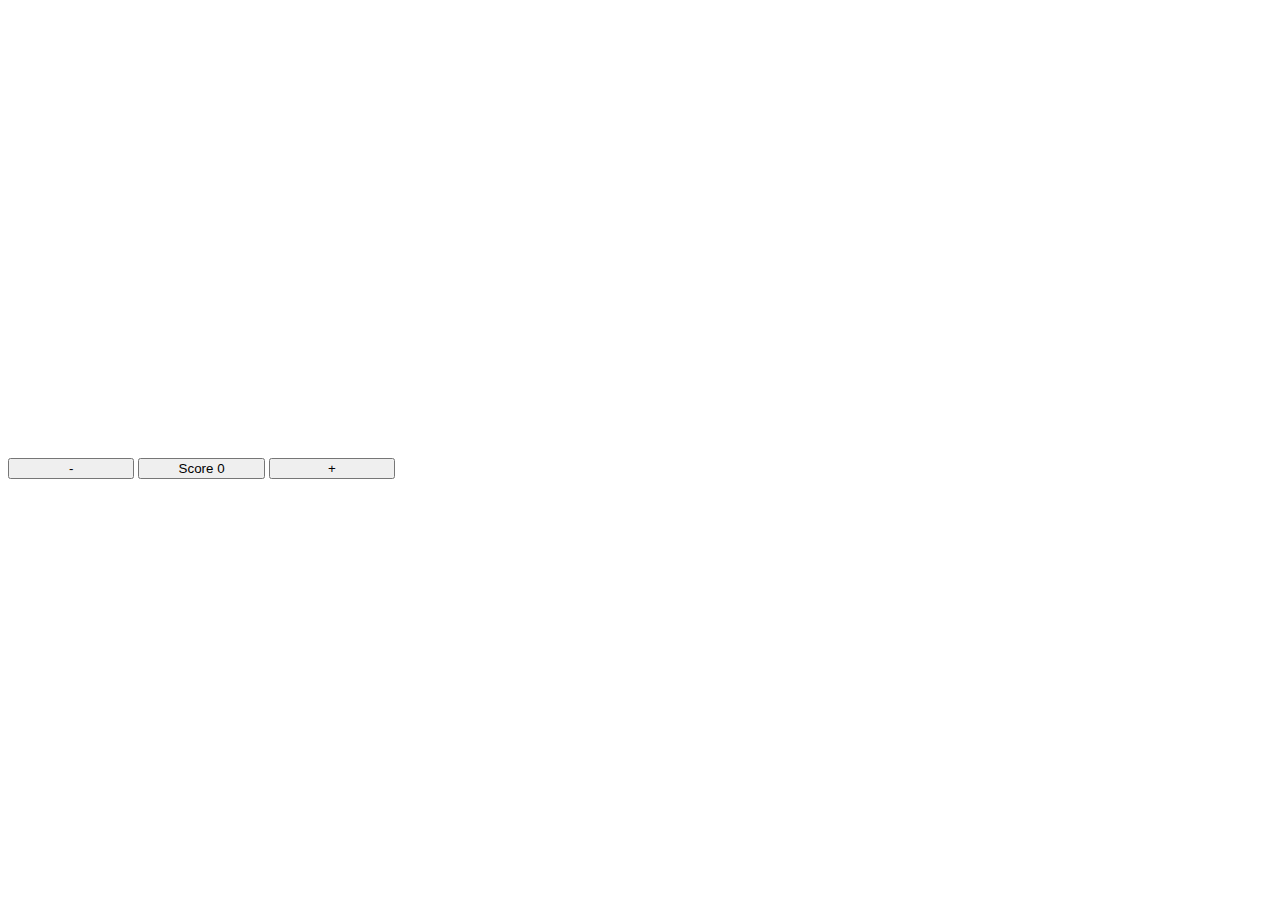
<file: Exercice bonus/index.html>
<!DOCTYPE html>
<html lang="fr">

<head>
    <meta charset="UTF-8">
    <meta name="viewport" content="width=device-width, initial-scale=1.0">
    <link href="https://cdn.jsdelivr.net/npm/bootstrap@5.0.0-beta1/dist/css/bootstrap.min.css" rel="stylesheet"
        integrity="sha384-giJF6kkoqNQ00vy+HMDP7azOuL0xtbfIcaT9wjKHr8RbDVddVHyTfAAsrekwKmP1" crossorigin="anonymous">
    <link rel="stylesheet" href="style.css" type="text/css">
    <title>Document</title>
</head>

<body>
    <div id="container-fluid" class="text-center">
        <div id="container-2">
        <button type="button" class="btn btn-danger" onclick="moin()" id="moin" name="moin">-</button>
        <button type="button" class="btn btn-primary">
            Score <span id="compteur" class="badge bg-secondary">0</span>
        </button>
        <button type="button" class="btn btn-primary " onclick="plus()" id="plus" name="plus">+</button>
    </div>
    </div>
    <script src="main.js"></script>
    <script src="https://cdn.jsdelivr.net/npm/bootstrap@5.0.0-beta1/dist/js/bootstrap.bundle.min.js"
        integrity="sha384-ygbV9kiqUc6oa4msXn9868pTtWMgiQaeYH7/t7LECLbyPA2x65Kgf80OJFdroafW"
        crossorigin="anonymous"></script>

</body>

</html>
</file>
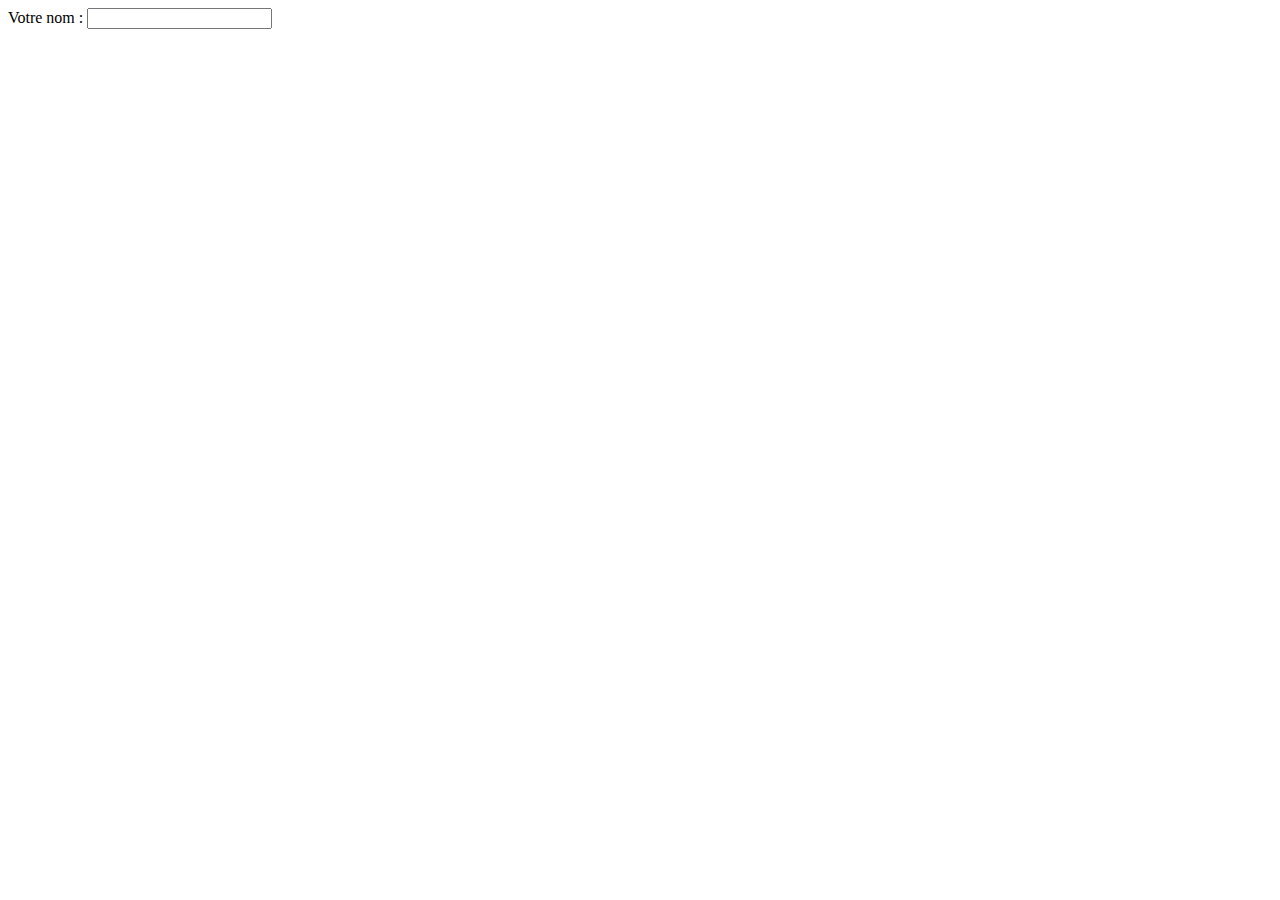
<file: Exercice_2pt2/index.html>
<!DOCTYPE html>
<html>
<head>
  <meta charset="utf-8" />
  <title>Exercice 2</title>
</head>
<body>
  <form>
    <label for="lastname">Votre nom  : </label><input type="text" onblur="alert('Merci de votre participation')" name="lastname" id="lastname"/>
  </form>
</body>
</html>
</file>
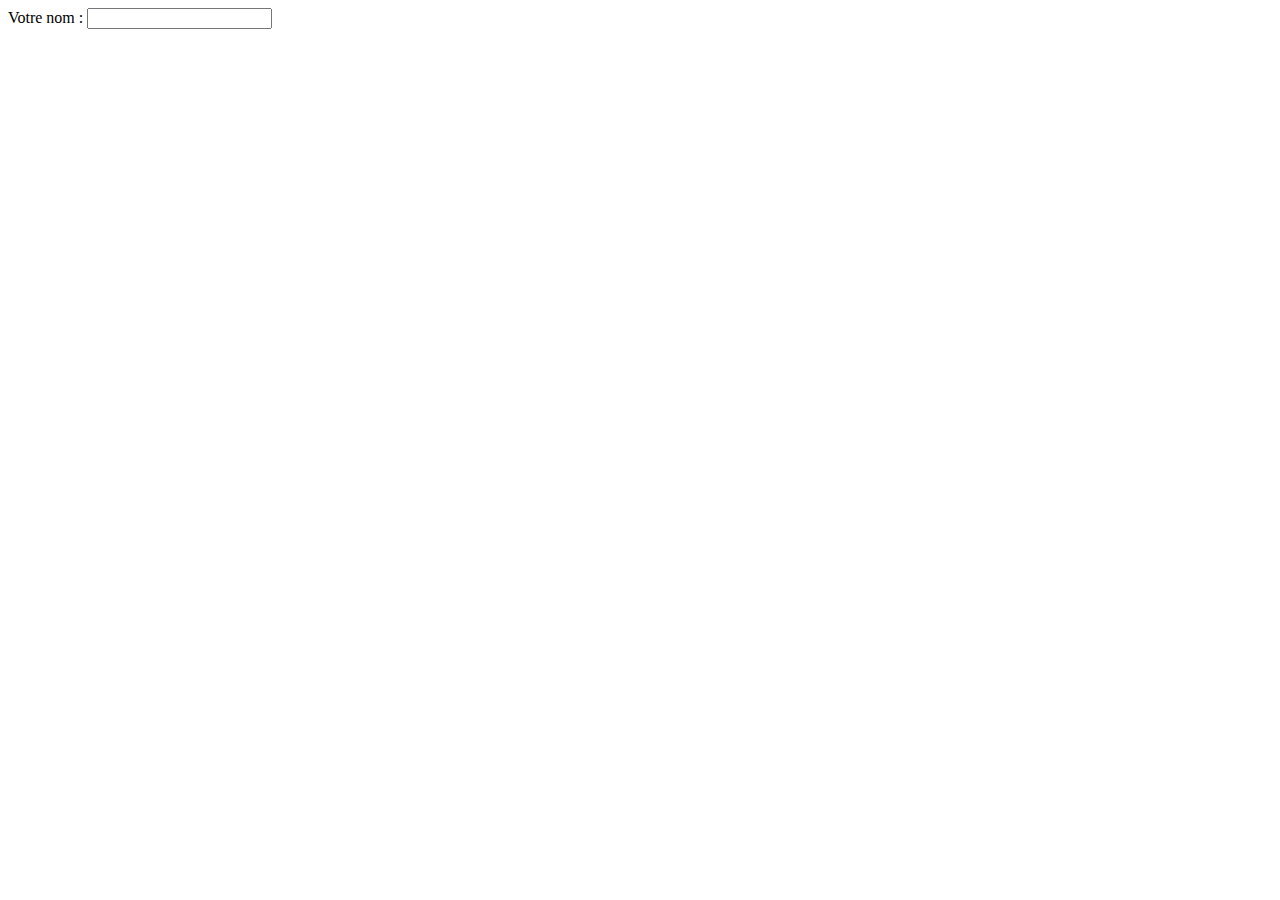
<file: Exercice_3pt2/index.html>
<!DOCTYPE html>
<html>
<head>
  <meta charset="utf-8" />
  <title>Exercice 3</title>
</head>
<body>
  <form>
    <label for="lastname">Votre nom  : </label><input onkeyup="alert(this.value);" type="text" name="lastname" id="lastname" />
  </form>
</body>
</html>
</file>
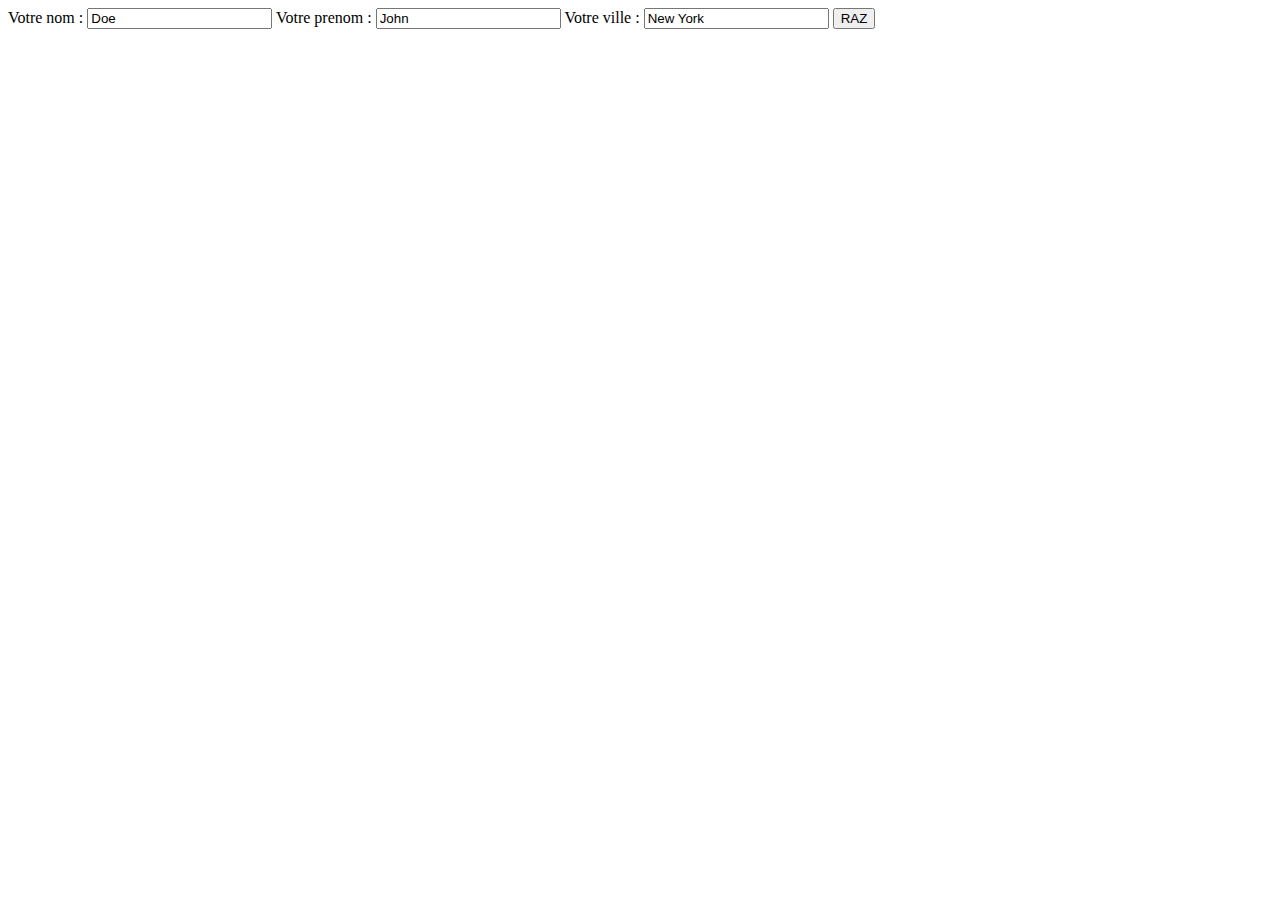
<file: Exercice_4pt2/index.html>
<!DOCTYPE html>
<html>
<head>
  <meta charset="utf-8" />
  <title>Exercice 4</title>
</head>
<body>
  <form>
    <label for="lastname">Votre nom  : </label><input type="text" name="lastname" value="Doe" id="lastname" />
    <label for="firstname">Votre prenom  : </label><input type="text" name="firstname" value="John" id="firstname" />
    <label for="city">Votre ville  : </label><input type="text" name="city" value="New York" id="city" />
    <button type="button" onclick="sup()" name="reset">RAZ</button>
  </form>
  <script src="main.js"></script>
</body>
</html>
</file>
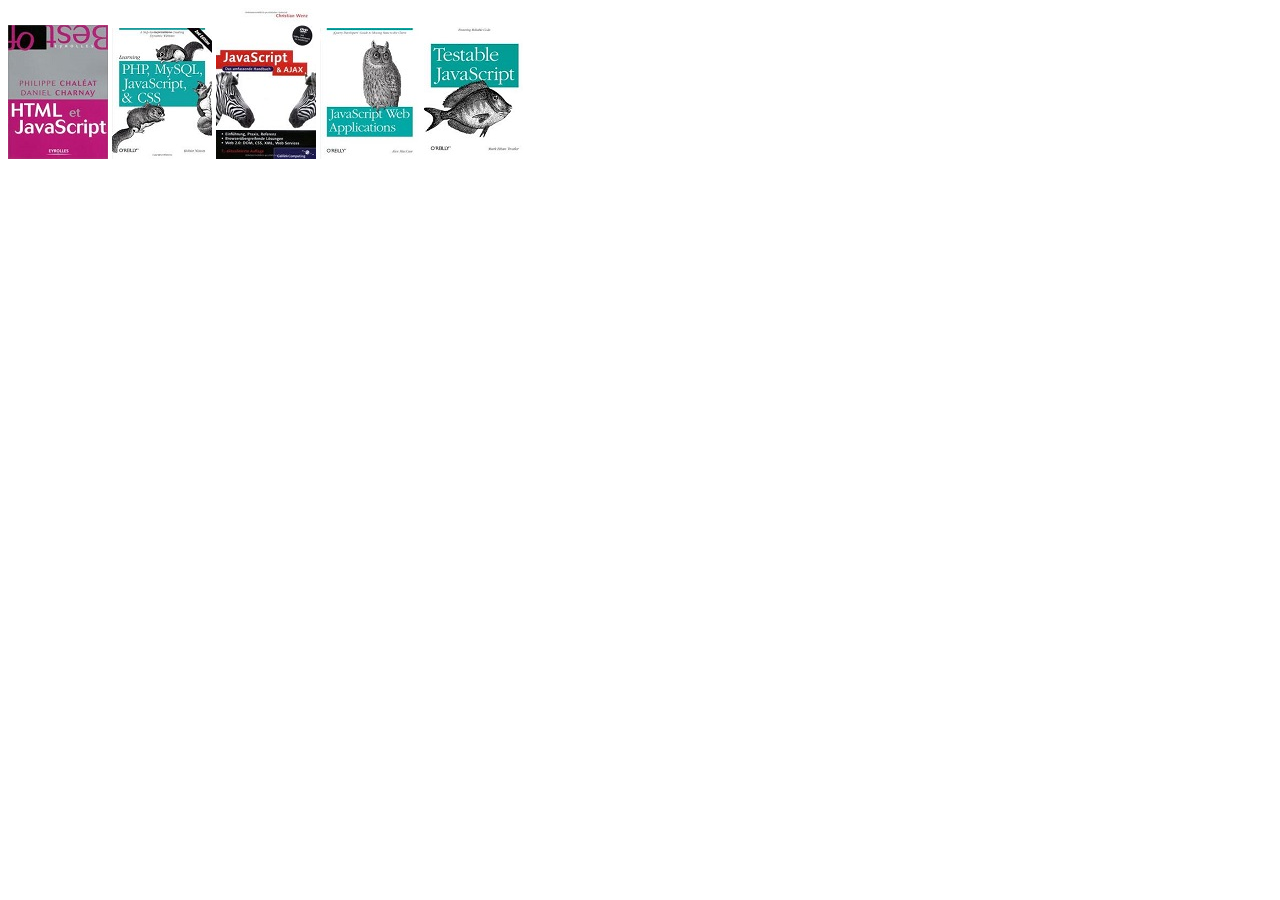
<file: Exercice_5pt2/index.html>
<!DOCTYPE html>
<html>
  <head>
    <meta charset="utf-8" />
    <title>Exercice 5</title>
  </head>
  <body>
    <div class="container">
      <img src="images/image1.jpg" onmouseover="changementimage(this)" id="image1"  />
      <img src="images/image2.jpg" onmouseover="changementimage(this)" id="image2" />
      <img src="images/image3.jpg" onmouseover="changementimage(this)" id="image3" />
      <img src="images/image4.jpg" onmouseover="changementimage(this)" id="image4" />
      <img src="images/image5.jpg" onmouseover="changementimage(this)" id="image5" />
    </div>
    <script src="main.js"></script>
  </body>
</html>
</file>
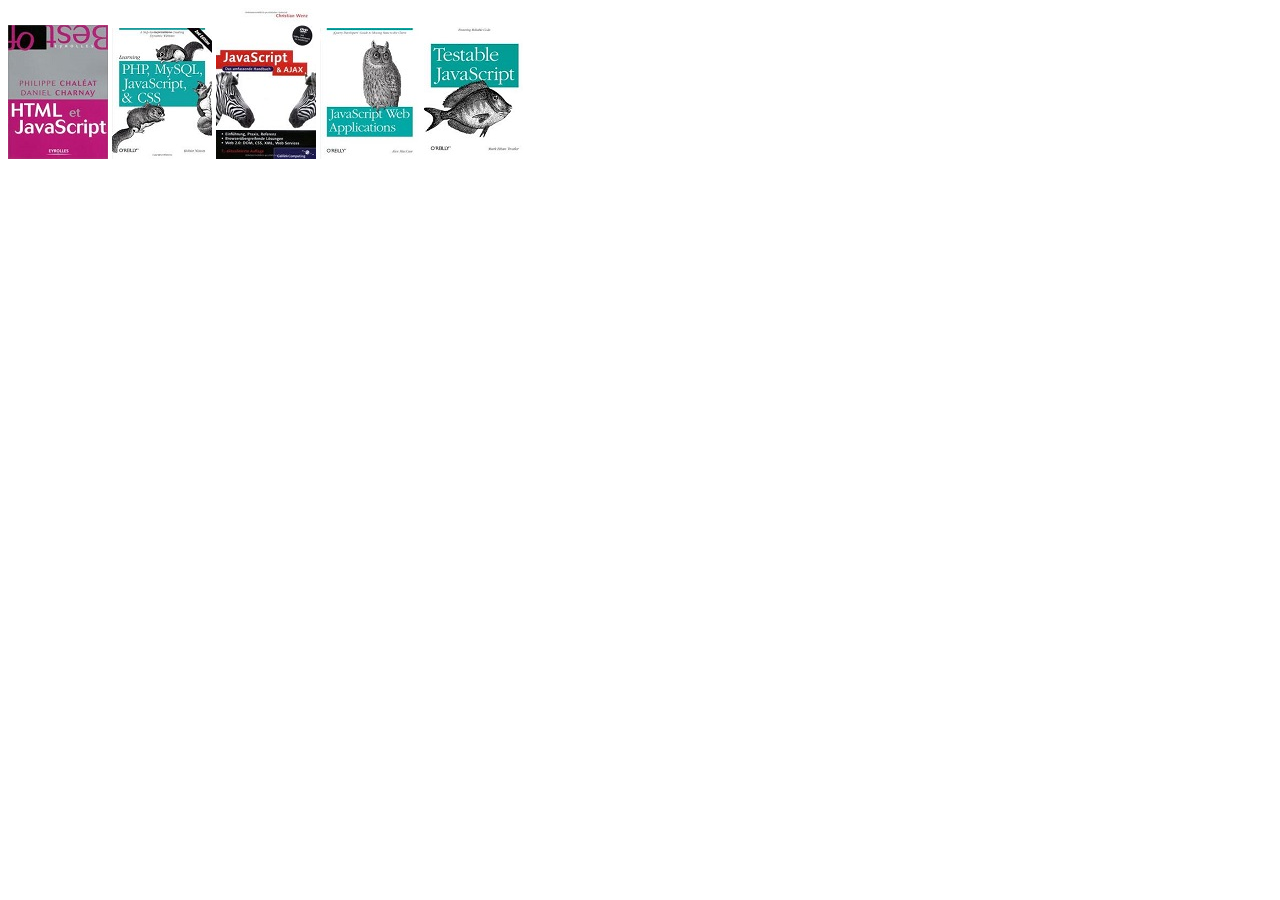
<file: Exercice_6pt2/index.html>
<!DOCTYPE html>
<html>
  <head>
    <meta charset="utf-8" />
    <title>Exercice 6</title>
  </head>
  <body>
    <img src="images/image1.jpg" onmouseover="changeImage(this)" onmouseleave="changeImage1(this)" id="image1"  />
    <img src="images/image2.jpg" onmouseover="changeImage(this)" onmouseleave="changeImage1(this)" id="image2" />
    <img src="images/image3.jpg" onmouseover="changeImage(this)" onmouseleave="changeImage1(this)" id="image3" />
    <img src="images/image4.jpg" onmouseover="changeImage(this)" onmouseleave="changeImage1(this)" id="image4" />
    <img src="images/image5.jpg" onmouseover="changeImage(this)" onmouseleave="changeImage1(this)" id="image5" />
    <script src="main.js"></script>
  </body>
</html>
</file>
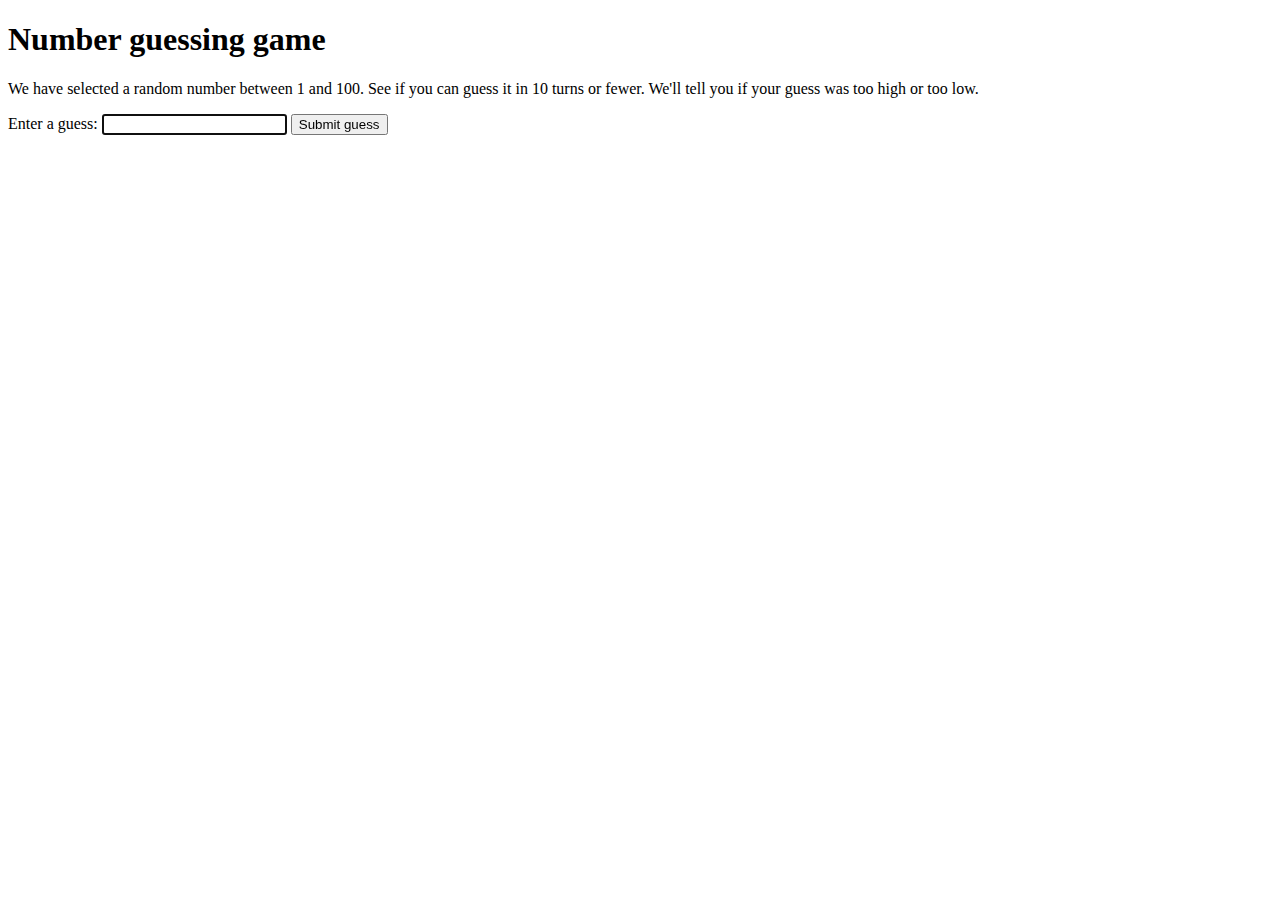
<file: Exercice bonus 2/Jeux.html>
<!DOCTYPE html>
<html lang="en">

<head>
    <meta charset="UTF-8">
    <meta name="viewport" content="width=device-width, initial-scale=1.0">
    <title>Nombre magic</title>
</head>

<body>
    <h1>Number guessing game</h1>

    <p>We have selected a random number between 1 and 100. See if you can guess it in 10 turns or fewer. We'll tell you if your guess was too high or too low.</p>
    
    <p class="guesses"></p>
    <p class="lastResult"></p>
    <p class="lowOrHi"></p>

    <label for="guessField">Enter a guess: </label><input type="text" id="guessField" class="guessField">
    <input type="submit" value="Submit guess" class="guessSubmit">
    <script src="jouer.js"></script>
</body>

</html>
</file>
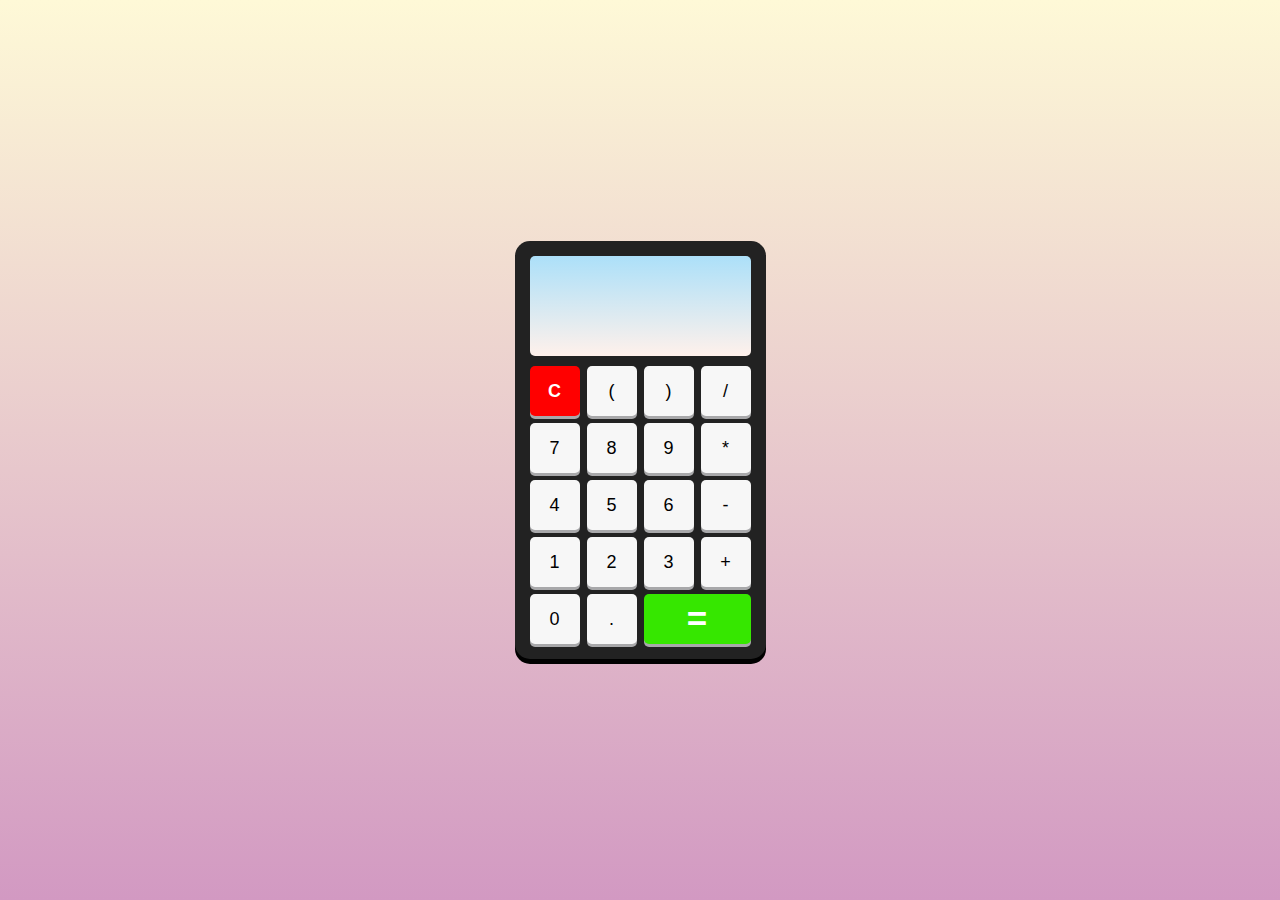
<file: Exercice Calculette/test.html>
<!DOCTYPE html>
<html lang="fr">

<head>
    <meta charset="UTF-8">
    <meta name="viewport" content="width=device-width, initial-scale=1.0">
    <link href="assets/style.css" rel="stylesheet" type="text/css">
    <title>Calculatrice
    </title>
</head>

<body>
    <div class="calculatrice">
        <div class="ecran"></div>
        <div class="touches">
            <button data-key="8" class="bouton">C</button>
            <button data-key="53" class="bouton">(</button>
            <button data-key="219" class="bouton">)</button>
            <button data-key="111" class="bouton">/</button>
            <button data-key="103" class="bouton">7</button>
            <button data-key="104" class="bouton">8</button>
            <button data-key="105" class="bouton">9</button>
            <button data-key="106" class="bouton">*</button>
            <button data-key="100" class="bouton">4</button>
            <button data-key="101" class="bouton">5</button>
            <button data-key="102" class="bouton">6</button>
            <button data-key="109" class="bouton">-</button>
            <button data-key="97" class="bouton">1</button>
            <button data-key="98" class="bouton">2</button>
            <button data-key="99" class="bouton">3</button>
            <button data-key="107" class="bouton">+</button>
            <button data-key="0" class="bouton">0</button>
            <button data-key="110" class="bouton">.</button>
            <button data-key="13" class="bouton">=</button>
        </div>
    </div>
    <script src="assets/main.js"></script>
</body>

</html>
</file>
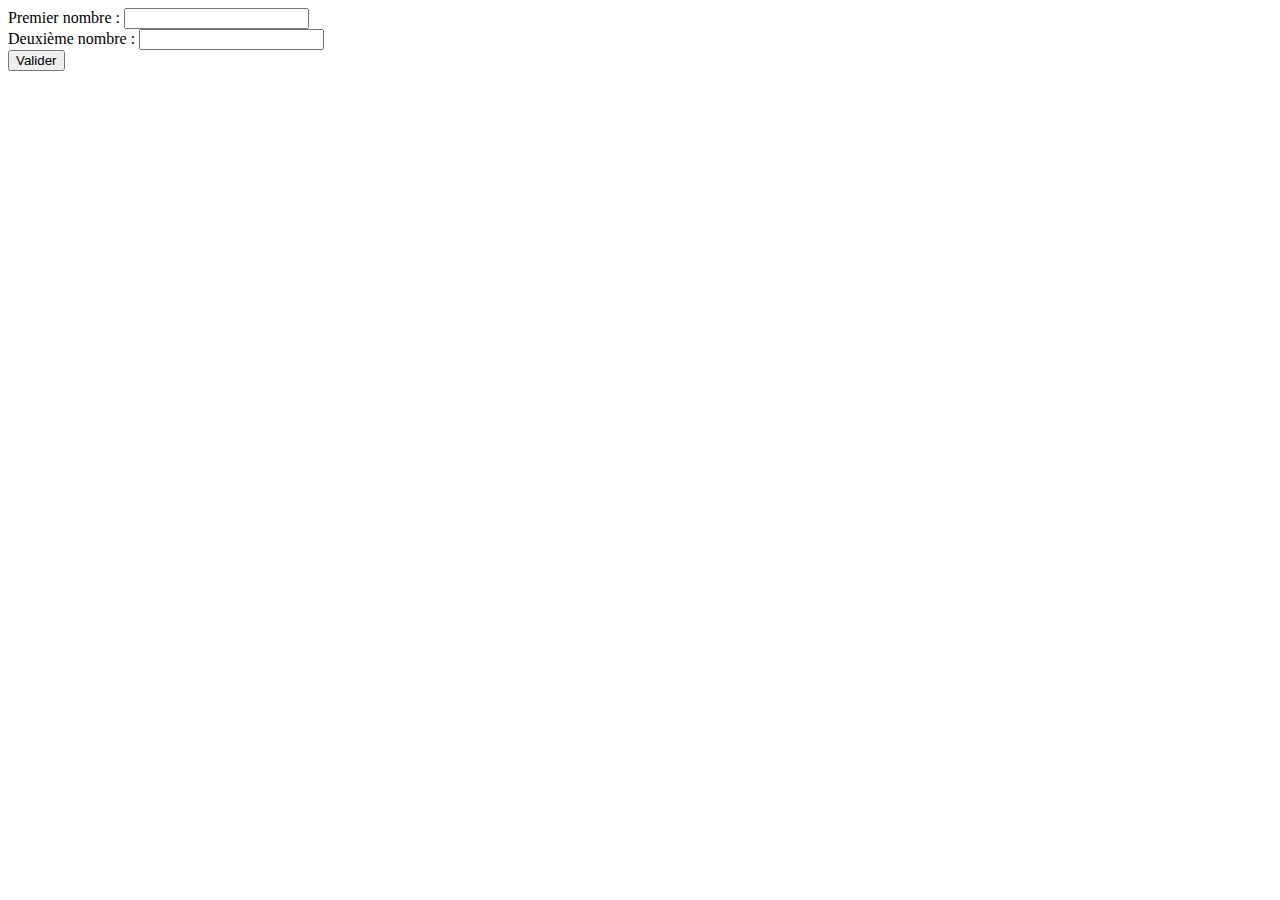
<file: exercice5/Exercice_5.html>
<!DOCTYPE html>
<html>
    <head>
        <title>Exercice_5</title>
        <meta charset="UTF-8" />
    </head>
    <body>
        <form>
            <label for="firstNumber">Premier nombre : </label><input type="text" id="firstNumber" name="firstNumber"/><br/>
            <label for="secondNumber">Deuxième nombre : </label><input type="text" id="secondNumber" name="secondNumber"/><br/>
            <button  id="submit" name ="submit" onclick="test()">Valider</button>
        </form>
        <script type="text/javascript" src="main.js"></script>
    </body>
    </html>
</file>
<file: Exercice bonus/style.css>
#container-fluid{
}

#container-2 {
    padding-top: 450px;
}

button {
    width: 10%;
    height: 10%;
    text-align: center;
    align-content: center;
    justify-content: center;
}

#compteur{
    text-align:start ;
}
</file>
<file: Exercice Calculette/assets/style.css>
*{
        padding: 0;margin: 0;
        box-sizing: border-box;
}
body{
        max-width: 100vw;
        height: 100vh;
        display: flex;
        justify-content: center;
        align-items: center;
        font-family: sans-serif;
        background-image: linear-gradient(to top, #d299c2 0%, #fef9d7 100%);}

.calculatrice{
        background-color: #222222;
        display: flex;
        flex-direction: column;
        padding: 15px;
        border-radius: 15px;
        box-shadow: 0 5px black;
}

.ecran{
        width: 100%;
        height: 100px;
        background-image: linear-gradient(to top, #fff1eb 0%, #ace0f9 100%);        margin-bottom: 10px;
        border-radius: 5px;
        display: flex;
        justify-content: flex-end;
        align-items: flex-end;
        padding: 5px;
        font-size: 25px;
}

.touches{
        display: grid;
        grid-template-columns: repeat(4, 50px);
        grid-template-rows: repeat(5, 50px);
        grid-gap: 7px;
}

button{
        border: none;
        outline: none;
        border-radius: 5px;
        background-color: #f7f7f7;
        box-shadow: 0 3px #a8a8aa;
        font-size: 18px;
}

button:active{
        box-shadow: 0 1px #a8a8a8;
        transform: translateY(2px);
}

button[data-key="8"]{
        background-color: red;
        font-weight: bold;
        color: white;
}

button[data-key="13"]{
        grid-column: span 2;
        background-color: #36e700 ;
        font-weight: bold;
        color: white;
        font-size: 35px;
}
</file>
